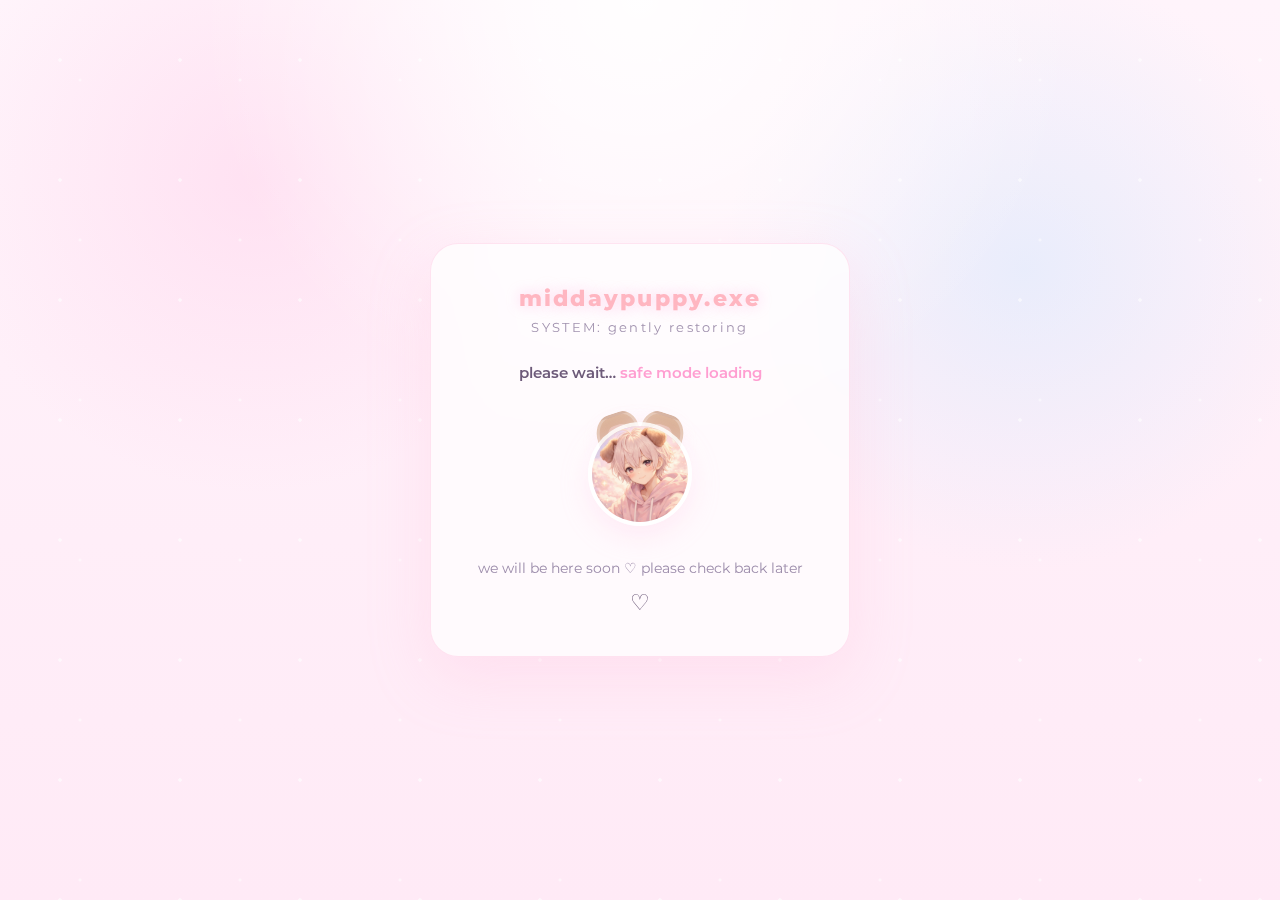
<file: maintenance.html>
<!DOCTYPE html>
<html lang="en">
<head>
<meta charset="UTF-8" />
<title>middaypuppy.exe - Uh oh!</title>
<meta name="viewport" content="width=device-width, initial-scale=1.0" />
<link rel="icon" type="image/png" sizes="512x512" href="/images/puppyboypfp.png" />
<link rel="apple-touch-icon" href="/images/puppyboypfp.png" />
<meta name="theme-color" content="#fff0f7" id="themeColorMeta" />

<style>
@import url("https://fonts.googleapis.com/css2?family=Montserrat:wght@400;600;800&display=swap");

*{ margin:0; padding:0; box-sizing:border-box; }

body{
  font-family:"Montserrat",sans-serif;
  height:100vh;
  display:flex;
  align-items:center;
  justify-content:center;
  background:
    radial-gradient(circle at top, rgba(255,255,255,.9), transparent 40%),
    radial-gradient(circle at 20% 20%, rgba(255,200,230,.4), transparent 25%),
    radial-gradient(circle at 80% 30%, rgba(200,230,255,.4), transparent 25%),
    linear-gradient(180deg,#fff4fb,#ffeaf6);
  overflow:hidden;
  color:#6d5a79;
}

/* sparkles */
.sparkles{
  position:absolute;
  inset:0;
  pointer-events:none;
  background-image:
    radial-gradient(circle, rgba(255,255,255,.9) 1.5px, transparent 2px),
    radial-gradient(circle, rgba(255,255,255,.8) 1px, transparent 2px);
  background-size:120px 120px, 160px 160px;
  animation: float 10s linear infinite;
  opacity:.6;
}

@keyframes float{
  0%{ transform:translateY(0); }
  50%{ transform:translateY(-20px); }
  100%{ transform:translateY(0); }
}

.card{
  background:rgba(255,255,255,.7);
  border:1px solid rgba(255,180,215,.35);
  border-radius:28px;
  padding:40px 32px;
  width:min(420px,90%);
  text-align:center;
  backdrop-filter:blur(16px);
  box-shadow:0 20px 60px rgba(255,182,215,.25);
  position:relative;
}

.title{
  font-weight:800;
  letter-spacing:.1em;
  font-size:1.4rem;
  color:#ffb6c1;
  text-shadow:0 0 14px rgba(255,190,230,.7);
}

.subtitle{
  margin-top:8px;
  font-size:.8rem;
  letter-spacing:.18em;
  color:rgba(120,100,140,.7);
}

.status{
  margin-top:28px;
  font-size:.95rem;
  font-weight:600;
}

.status span{
  color:#ff9ed1;
}

/* 🐾 PUPPY LOADER */
.puppy-loader{
  position: relative;
  width: 132px;
  height: 132px;
  margin: 26px auto 0;
  display: flex;
  align-items: center;
  justify-content: center;
  animation: puppyFloat 3.2s ease-in-out infinite;
}

.puppy-face{
  position: relative;
  z-index: 3;
  width: 104px;
  height: 104px;
  object-fit: cover;
  border-radius: 50%;
  border: 4px solid rgba(255,255,255,.72);
  box-shadow:
    0 10px 28px rgba(255,182,215,.26),
    0 0 22px rgba(255,255,255,.55);
  background: rgba(255,255,255,.55);
}

.puppy-ear{
  position: absolute;
  top: 6px;
  width: 44px;
  height: 58px;
  z-index: 1;
  background: linear-gradient(180deg, #d7a889 0%, #bf8769 100%);
  border: 3px solid rgba(255,255,255,.35);
  box-shadow:
    0 8px 18px rgba(255,182,215,.16),
    inset 0 2px 8px rgba(255,255,255,.18);
}

.puppy-ear::after{
  content:"";
  position:absolute;
  inset: 9px 8px 13px 8px;
  border-radius: inherit;
  background: linear-gradient(180deg, rgba(255,220,230,.72), rgba(255,205,220,.45));
  opacity: .55;
}

.ear-left{
  left: 16px;
  transform-origin: top center;
  border-radius: 55% 45% 70% 70%;
  transform: rotate(-18deg);
  animation: floppyLeft 2.2s ease-in-out infinite;
}

.ear-right{
  right: 16px;
  transform-origin: top center;
  border-radius: 45% 55% 70% 70%;
  transform: rotate(18deg);
  animation: floppyRight 2.2s ease-in-out infinite;
}

@keyframes floppyLeft{
  0%, 100% { transform: rotate(-18deg) translateY(0); }
  25%      { transform: rotate(-28deg) translateY(2px); }
  50%      { transform: rotate(-12deg) translateY(0); }
  75%      { transform: rotate(-24deg) translateY(1px); }
}

@keyframes floppyRight{
  0%, 100% { transform: rotate(18deg) translateY(0); }
  25%      { transform: rotate(28deg) translateY(2px); }
  50%      { transform: rotate(12deg) translateY(0); }
  75%      { transform: rotate(24deg) translateY(1px); }
}

@keyframes puppyFloat{
  0%, 100% { transform: translateY(0); }
  50%      { transform: translateY(-4px); }
}

.msg{
  margin-top:20px;
  font-size:.85rem;
  color:rgba(120,100,140,.75);
}

.heart{
  margin-top:12px;
  font-size:1.4rem;
  animation: pulse 1.5s infinite;
}

@keyframes pulse{
  0%,100%{ transform:scale(1); }
  50%{ transform:scale(1.2); }
}
</style>
</head>

<body>
<div class="sparkles"></div>

<div class="card">
  <div class="title">middaypuppy.exe</div>
  <div class="subtitle">SYSTEM: gently restoring</div>

  <div class="status">
    please wait… <span>safe mode loading</span>
  </div>

  <div class="puppy-loader">
    <div class="puppy-ear ear-left"></div>
    <div class="puppy-ear ear-right"></div>
    <img src="/images/puppyboypfp.png" alt="middaypuppy puppy avatar" class="puppy-face" />
  </div>

  <div class="msg" id="msg">
    restoring affection module ♡
  </div>

  <div class="heart">♡</div>
</div>

<script>
document.getElementById("msg").textContent =
  "we will be here soon ♡ please check back later";
</script>

<!-- =========================
     OLD CODE (KEPT FOR LATER)
     ========================= -->

<!--
<div class="progress">
  <div class="bar"></div>
</div>

<script>
const messages = [
  "restoring affection module ♡",
  "warming up soft systems…",
  "stabilizing heartbeat…",
  "loading cozy environment…",
  "finalizing safe mode ☁️"
];

let i = 0;
const msgEl = document.getElementById("msg");

const interval = setInterval(() => {
  i++;
  if (i < messages.length) {
    msgEl.textContent = messages[i];
  } else {
    clearInterval(interval);
  }
}, 500);

setTimeout(() => {
  window.location.href = "/middaypuppy";
}, 2800);
</script>
-->

</body>
</html>
</file>
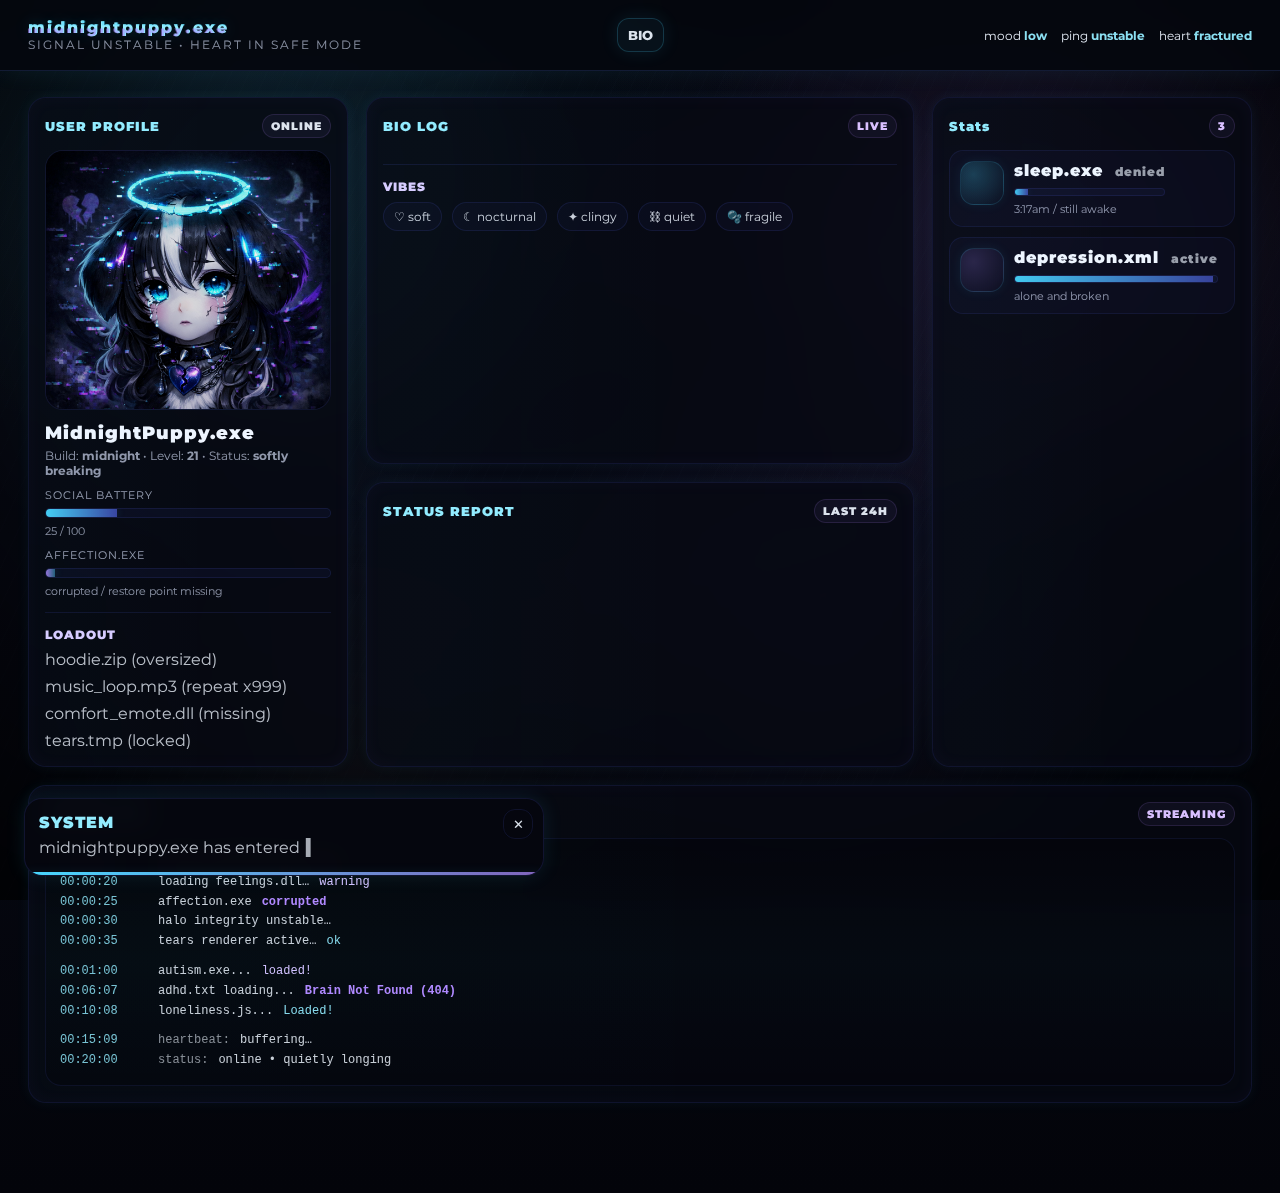
<file: midnightpuppy.html>
<!DOCTYPE html>
<html lang="en">
<head>
  <meta charset="UTF-8" />
  <title>midnightpuppy.exe – 2AM BIO</title>
  <meta name="viewport" content="width=device-width, initial-scale=1.0" />

  <link rel="stylesheet" href="/css/midnightpuppy-bio.css" />
  <link rel="icon" type="image/png" sizes="512x512" href="/images/mindnightpuppy-avatar.png" />
  <link rel="apple-touch-icon" href="/images/mindnightpuppy-avatar.png" />
  <meta name="theme-color" content="#070914" id="themeColorMeta" />
</head>

<body>
  <div class="overlay overlay-rain" aria-hidden="true"></div>
  <div class="overlay overlay-particles" aria-hidden="true"></div>
  <div class="overlay overlay-vignette" aria-hidden="true"></div>

  <header class="hud-top">
    <div class="hud-brand">
      <div class="hud-title glitch" id="siteTitle" data-text="midnightpuppy.exe">midnightpuppy.exe</div>
      <div class="hud-sub" id="siteSubtitle">BIO DASHBOARD • SIGNAL UNSTABLE • HEART IN SAFE MODE</div>
    </div>

    <nav class="hud-nav" id="siteNav" aria-label="Bio navigation"></nav>

    <div class="hud-stats" id="topStats"></div>
  </header>

  <main class="grid">
    <section class="panel profile">
      <div class="panel-head">
        <span id="profilePanelTitle">USER PROFILE</span>
        <span class="chip" id="profileChip">ONLINE</span>
      </div>

      <div class="avatar">
        <img
          class="avatar-img"
          id="avatarImg"
          src="/images/mindnightpuppy-avatar.png"
          alt="midnightpuppy.exe avatar"
          onerror="this.style.display='none'; this.parentElement.classList.add('avatar-fallback');"
        />
        <div class="avatar-silhouette" aria-hidden="true"></div>
      </div>

      <div class="profile-name" id="profileName">MIDNIGHTPUPPY.EXE</div>
      <div class="profile-meta" id="profileMeta">Build: <b>midnight</b> • Level: <b>21</b> • Status: <b>softly breaking</b></div>

      <div class="bars" id="profileBars"></div>

      <div class="divider"></div>

      <div class="mini-title" id="loadoutTitle">LOADOUT</div>
      <ul class="list" id="loadoutList"></ul>
    </section>

    <section class="panel quest">
      <div class="panel-head">
        <span id="bioPanelTitle">BIO LOG</span>
        <span class="chip pink" id="bioChip">LIVE</span>
      </div>

      <ul class="quests" id="bioLogList"></ul>

      <div class="divider"></div>

      <div class="mini-title" id="vibesTitle">VIBES</div>
      <div class="chips-row" id="vibesList"></div>
    </section>

    <section class="panel party">
      <div class="panel-head">
        <span id="statsPanelTitle">Stats</span>
        <span class="chip pink" id="statsPanelChip">3</span>
      </div>

      <div id="statsCards"></div>
    </section>

    <section class="panel battle">
      <div class="panel-head">
        <span id="statusPanelTitle">STATUS REPORT</span>
        <span class="chip" id="statusPanelChip">LAST 24H</span>
      </div>

      <ul class="list" id="statusReportList"></ul>
    </section>

    <section class="panel syslog">
      <div class="panel-head">
        <span id="systemLogTitle">SYSTEM LOG</span>
        <span class="chip pink" id="systemLogChip">STREAMING</span>
      </div>

      <div class="terminal" aria-label="System log terminal" id="systemLogLines"></div>
    </section>
  </main>

  <div class="sao-toast show" role="status" aria-live="polite">
    <div class="sao-toast-header" id="toastHeader">SYSTEM</div>
    <div class="sao-toast-body">
      <span class="type" id="toastType"></span><span class="caret" aria-hidden="true">▍</span>
    </div>
    <button class="sao-toast-close" type="button" aria-label="Close system status">✕</button>
    <div class="sao-toast-progress"></div>
  </div>

  <script>
  const DATA_URL = "/data/midnightpuppy.json";

    function escapeHtml(str) {
      return String(str)
        .replaceAll("&", "&amp;")
        .replaceAll("<", "&lt;")
        .replaceAll(">", "&gt;")
        .replaceAll('"', "&quot;")
        .replaceAll("'", "&#39;");
    }

    function setText(id, value) {
      const el = document.getElementById(id);
      if (el && value !== undefined && value !== null) el.textContent = value;
    }

    function setHTML(id, value) {
      const el = document.getElementById(id);
      if (el && value !== undefined && value !== null) el.innerHTML = value;
    }

    function applyTheme(theme) {
      if (!theme) return;

      const root = document.documentElement;

      const themeMap = {
        bg: "--bg",
        bg2: "--bg2",
        panel: "--panel",
        panel2: "--panel2",
        cyan: "--cyan",
        cyan2: "--cyan2",
        blue: "--blue",
        violet: "--violet",
        purple: "--purple",
        pink: "--pink",
        pink2: "--pink2",
        line: "--line",
        line2: "--line2",
        text: "--text",
        muted: "--muted",
        shadow: "--shadow"
      };

      Object.entries(themeMap).forEach(([jsonKey, cssVar]) => {
        if (theme[jsonKey]) {
          root.style.setProperty(cssVar, theme[jsonKey]);
        }
      });

      if (theme.themeColor) {
        const meta = document.getElementById("themeColorMeta");
        if (meta) meta.setAttribute("content", theme.themeColor);
      }

      if (theme.titleGlow) {
        root.style.setProperty("--title-glow", theme.titleGlow);
      }

      if (theme.glitchTop) {
        root.style.setProperty("--glitch-top", theme.glitchTop);
      }

      if (theme.glitchBottom) {
        root.style.setProperty("--glitch-bottom", theme.glitchBottom);
      }
    }

    function renderNav(navItems) {
      const nav = document.getElementById("siteNav");
      nav.innerHTML = "";

      navItems.forEach((item) => {
        const a = document.createElement("a");
        a.href = item.href || "#";
        a.className = "hud-link" + (item.active ? " active" : "");
        a.textContent = item.label || "LINK";
        nav.appendChild(a);
      });
    }

    function renderTopStats(stats) {
      const wrap = document.getElementById("topStats");
      wrap.innerHTML = "";

      stats.forEach((item) => {
        const div = document.createElement("div");
        div.className = "stat";
        div.innerHTML = `${escapeHtml(item.label)} <b>${escapeHtml(item.value)}</b>`;
        wrap.appendChild(div);
      });
    }

    function renderBars(bars) {
      const wrap = document.getElementById("profileBars");
      wrap.innerHTML = "";

      bars.forEach((bar) => {
        const outer = document.createElement("div");
        outer.className = "bar-wrap";

        const fillClass = bar.fillClass ? `fill ${bar.fillClass}` : "fill";
        const width = Math.max(0, Math.min(Number(bar.percent || 0), 100));

        outer.innerHTML = `
          <div class="bar-label">${escapeHtml(bar.label)}</div>
          <div class="bar"><div class="${fillClass}" style="width:${width}%"></div></div>
          <div class="bar-value">${escapeHtml(bar.value)}</div>
        `;
        wrap.appendChild(outer);
      });
    }

    function renderSimpleList(id, items) {
      const list = document.getElementById(id);
      list.innerHTML = "";

      items.forEach((item) => {
        const li = document.createElement("li");
        li.textContent = item;
        list.appendChild(li);
      });
    }

    function renderBioLog(entries) {
      const list = document.getElementById("bioLogList");
      list.innerHTML = "";

      entries.forEach((entry) => {
        const li = document.createElement("li");
        li.innerHTML = `
          <span class="q-dot"></span>
          ${escapeHtml(entry.text)}
          <span class="tag ${escapeHtml(entry.tagClass || "")}">${escapeHtml(entry.tag)}</span>
        `;
        list.appendChild(li);
      });
    }

    function renderVibes(vibes) {
      const wrap = document.getElementById("vibesList");
      wrap.innerHTML = "";

      vibes.forEach((vibe) => {
        const span = document.createElement("span");
        span.className = "soft-chip";
        span.textContent = vibe;
        wrap.appendChild(span);
      });
    }

    function renderStatsCards(cards) {
      const wrap = document.getElementById("statsCards");
      wrap.innerHTML = "";

      cards.forEach((card, index) => {
        const div = document.createElement("div");
        div.className = "member";

        const pfpClass = index === 0 ? "pfp" : `pfp pfp${index + 1}`;
        const width = Math.max(0, Math.min(Number(card.percent || 0), 100));

        div.innerHTML = `
          <div class="${pfpClass}"></div>
          <div class="m-info">
            <div class="m-name">${escapeHtml(card.name)} <span class="lvl">${escapeHtml(card.level)}</span></div>
            <div class="m-bars">
              <div class="m-bar"><div class="m-fill" style="width:${width}%"></div></div>
              <div class="m-sub">${escapeHtml(card.subtext)}</div>
            </div>
          </div>
        `;
        wrap.appendChild(div);
      });
    }

    function renderSystemLog(lines) {
      const wrap = document.getElementById("systemLogLines");
      wrap.innerHTML = "";

      lines.forEach((line) => {
        if (line.type === "gap") {
          const gap = document.createElement("div");
          gap.className = "term-gap";
          wrap.appendChild(gap);
          return;
        }

        const row = document.createElement("div");
        row.className = "term-line";

        const statusHTML = line.status
          ? ` <span class="${escapeHtml(line.statusClass || "")}">${escapeHtml(line.status)}</span>`
          : "";

        const messageHTML = line.dimPrefix
          ? `<span class="term-dim">${escapeHtml(line.dimPrefix)}</span> ${escapeHtml(line.message)}${statusHTML}`
          : `${escapeHtml(line.message)}${statusHTML}`;

        row.innerHTML = `
          <span class="term-time">${escapeHtml(line.time)}</span>
          ${messageHTML}
        `;
        wrap.appendChild(row);
      });
    }

    function runTypingToast(line) {
      const el = document.getElementById("toastType");
      let i = 0;
      el.textContent = "";

      function typeNext() {
        el.textContent = line.slice(0, i++);
        if (i <= line.length) setTimeout(typeNext, 24);
      }

      typeNext();
    }

    function setupToastTimer() {
      const BASE_TIME = 14000;
      const STAGGER = 1500;

      document.querySelectorAll(".sao-toast").forEach((toast, index) => {
        const progress = toast.querySelector(".sao-toast-progress");
        const totalTime = BASE_TIME + (index * STAGGER);

        if (progress) {
          progress.style.animation = `toastTimer ${totalTime / 1000}s linear forwards`;
        }

        const autoClose = setTimeout(() => {
          toast.classList.remove("show");
          setTimeout(() => toast.remove(), 220);
        }, totalTime);

        const closeBtn = toast.querySelector(".sao-toast-close");
        if (closeBtn) {
          closeBtn.addEventListener("click", () => {
            clearTimeout(autoClose);
            if (progress) progress.style.animation = "none";
            toast.classList.remove("show");
            setTimeout(() => toast.remove(), 220);
          });
        }
      });
    }

    async function loadBioData() {
      try {
        const response = await fetch(DATA_URL, { cache: "no-store" });
        if (!response.ok) throw new Error(`Failed to load ${DATA_URL}: ${response.status}`);

        const data = await response.json();

        applyTheme(data.theme);

        document.title = data.head.title || document.title;

        const siteTitle = document.getElementById("siteTitle");
        siteTitle.textContent = data.header.title;
        siteTitle.setAttribute("data-text", data.header.title);

        setText("siteSubtitle", data.header.subtitle);
        renderNav(data.header.nav);
        renderTopStats(data.header.stats);

        setText("profilePanelTitle", data.profile.panelTitle);
        setText("profileChip", data.profile.panelChip);

        const avatarImg = document.getElementById("avatarImg");
        avatarImg.src = data.profile.avatar.src;
        avatarImg.alt = data.profile.avatar.alt || "avatar";

        setText("profileName", data.profile.name);
        setHTML("profileMeta", data.profile.metaHtml);
        renderBars(data.profile.bars);
        setText("loadoutTitle", data.profile.loadoutTitle);
        renderSimpleList("loadoutList", data.profile.loadout);

        setText("bioPanelTitle", data.bio.panelTitle);
        setText("bioChip", data.bio.panelChip);
        renderBioLog(data.bio.entries);
        setText("vibesTitle", data.bio.vibesTitle);
        renderVibes(data.bio.vibes);

        setText("statsPanelTitle", data.statsPanel.panelTitle);
        setText("statsPanelChip", data.statsPanel.panelChip);
        renderStatsCards(data.statsPanel.cards);

        setText("statusPanelTitle", data.statusReport.panelTitle);
        setText("statusPanelChip", data.statusReport.panelChip);
        renderSimpleList("statusReportList", data.statusReport.items);

        setText("systemLogTitle", data.systemLog.panelTitle);
        setText("systemLogChip", data.systemLog.panelChip);
        renderSystemLog(data.systemLog.lines);

        setText("toastHeader", data.toast.header);
        runTypingToast(data.toast.line);
      } catch (error) {
        console.error(error);
        setText("toastType", "failed to load midnightpuppy.json");
      }
    }

    setupToastTimer();
    loadBioData();
  </script>
</body>
</html>
</file>
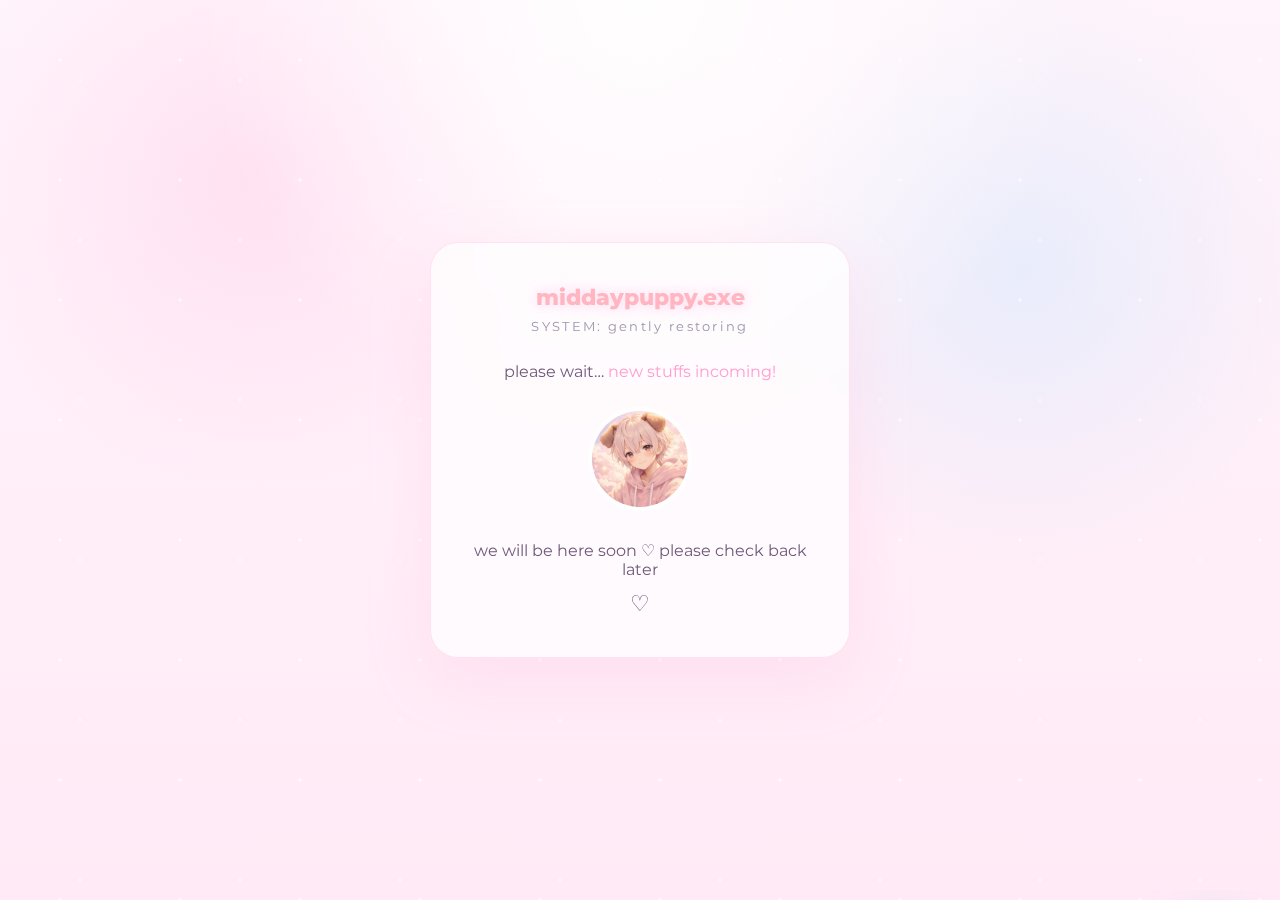
<file: test.html>
<!DOCTYPE html>
<html lang="en">
<head>
<meta charset="UTF-8" />
<title>middaypuppy.exe - Uh oh!</title>
<meta name="viewport" content="width=device-width, initial-scale=1.0" />
<link rel="icon" type="image/png" sizes="512x512" href="/images/puppyboypfp.png" />
<link rel="apple-touch-icon" href="/images/puppyboypfp.png" />
<meta name="theme-color" content="#fff0f7" />

<style>
@import url("https://fonts.googleapis.com/css2?family=Montserrat:wght@400;600;800&display=swap");

*{margin:0;padding:0;box-sizing:border-box;}

body{
  font-family:"Montserrat",sans-serif;
  height:100vh;
  display:flex;
  align-items:center;
  justify-content:center;
  background:
    radial-gradient(circle at top, rgba(255,255,255,.9), transparent 40%),
    radial-gradient(circle at 20% 20%, rgba(255,200,230,.4), transparent 25%),
    radial-gradient(circle at 80% 30%, rgba(200,230,255,.4), transparent 25%),
    linear-gradient(180deg,#fff4fb,#ffeaf6);
  overflow:hidden;
  color:#6d5a79;
}

/* sparkles */
.sparkles{
  position:absolute;
  inset:0;
  pointer-events:none;
  background-image:
    radial-gradient(circle, rgba(255,255,255,.9) 1.5px, transparent 2px),
    radial-gradient(circle, rgba(255,255,255,.8) 1px, transparent 2px);
  background-size:120px 120px,160px 160px;
  animation:float 10s linear infinite;
  opacity:.6;
}

@keyframes float{
  50%{transform:translateY(-20px);}
}

/* card */
.card{
  background:rgba(255,255,255,.7);
  border:1px solid rgba(255,180,215,.35);
  border-radius:28px;
  padding:40px 32px;
  width:min(420px,90%);
  text-align:center;
  backdrop-filter:blur(16px);
  box-shadow:0 20px 60px rgba(255,182,215,.25);
}

.title{
  font-weight:800;
  font-size:1.4rem;
  color:#ffb6c1;
  text-shadow:0 0 14px rgba(255,190,230,.7);
}

.subtitle{
  margin-top:8px;
  font-size:.8rem;
  letter-spacing:.18em;
  color:rgba(120,100,140,.7);
}

.status{margin-top:28px;}
.status span{color:#ff9ed1;}

.puppy-loader{
  margin:26px auto;
  animation:floaty 3s ease-in-out infinite;
}

.puppy-face{
  width:104px;height:104px;border-radius:50%;
  border:4px solid rgba(255,255,255,.7);
}

@keyframes floaty{
  50%{transform:translateY(-5px);}
}

/* 🐾 REAL AVATAR-MATCHED TAIL */
.tail-widget{
  position:fixed;
  bottom:-150px;
  right:8px;
  width:120px;
  height:160px;
  z-index:100;
  cursor:pointer;

  animation:
    popUp .8s cubic-bezier(.2,.8,.2,1) forwards,
    wag 2.2s ease-in-out infinite 0.8s;
}

.tail{
  width:100%;
  height:100%;
  transform-origin: bottom right;
}

/* shape */
.tail path{
  fill:url(#grad);
  filter:
    drop-shadow(0 10px 22px rgba(255,182,215,.4))
    drop-shadow(0 0 18px rgba(200,230,255,.6));
}

/* shading */
.tail path::after{}

/* animations */
@keyframes popUp{
  to{bottom:10px;}
}

/* realistic wag */
@keyframes wag{
  0%,100%{transform:rotate(6deg);}
  50%{transform:rotate(20deg);}
}

/* hover excitement */
.tail-widget:hover .tail{
  animation:excited .4s ease-in-out infinite;
}

@keyframes excited{
  0%,100%{transform:rotate(5deg) scale(1);}
  50%{transform:rotate(32deg) scale(1.08);}
}

/* click zoomies */
.tail-widget.dance .tail{
  animation:zoomies .3s ease-in-out infinite;
}

@keyframes zoomies{
  0%{transform:rotate(5deg);}
  25%{transform:rotate(45deg);}
  50%{transform:rotate(-20deg);}
  75%{transform:rotate(25deg);}
  100%{transform:rotate(5deg);}
}

/* glow pulse */
.tail svg{
  animation:glow 2.5s infinite;
}

@keyframes glow{
  50%{filter:brightness(1.15);}
}

/* text */
.msg{margin-top:16px;}
.heart{margin-top:10px;font-size:1.4rem;animation:pulse 1.5s infinite;}

@keyframes pulse{
  50%{transform:scale(1.2);}
}
</style>
</head>

<body>

<div class="sparkles"></div>

<div class="card">
  <div class="title">middaypuppy.exe</div>
  <div class="subtitle">SYSTEM: gently restoring</div>

  <div class="status">
    please wait… <span>new stuffs incoming!</span>
  </div>

  <div class="puppy-loader">
    <img src="/images/puppyboypfp.png" class="puppy-face"/>
  </div>

  <div class="msg">we will be here soon ♡ please check back later</div>
  <div class="heart">♡</div>
</div>

<!-- 🐾 REAL TAIL -->
<div class="tail-widget" id="tail">
  <svg class="tail" viewBox="0 0 120 160">
    <defs>
      <linearGradient id="grad" x1="0" y1="0" x2="0" y2="1">
        <stop offset="0%" stop-color="#ffb3d8"/>
        <stop offset="30%" stop-color="#ffd6ee"/>
        <stop offset="65%" stop-color="#bde3ff"/>
        <stop offset="100%" stop-color="#caa6ff"/>
      </linearGradient>
    </defs>

    <!-- matched curved fluffy tail -->
    <path d="M90,150 
             C70,130 55,110 60,90 
             C65,70 90,60 85,35 
             C80,15 55,10 45,30 
             C35,50 45,75 55,95 
             C65,115 75,130 70,150 Z"/>
  </svg>
</div>

<script>
const tail=document.getElementById("tail");
tail.addEventListener("click",()=>{
  tail.classList.add("dance");
  setTimeout(()=>tail.classList.remove("dance"),600);
});
</script>

</body>
</html>
</file>
<file: css/midnightpuppy-bio.css>
@import url("https://fonts.googleapis.com/css2?family=Montserrat:wght@400;600;800&display=swap");

* { margin: 0; padding: 0; box-sizing: border-box; }

:root{
  --bg: #03040a;
  --bg2: #090b16;
  --panel: rgba(8, 10, 20, 0.84);
  --panel2: rgba(8, 10, 20, 0.72);

  --cyan: #47d8ff;
  --cyan2: #93ecff;
  --blue: #5b6cff;
  --violet: #7a57d1;
  --purple: #a56cff;

  --pink: #7d4ba8;
  --pink2: #b188ff;

  --line: rgba(98, 148, 255, 0.16);
  --line2: rgba(177, 136, 255, 0.16);

  --text: #eef5ff;
  --muted: rgba(220, 230, 255, 0.72);
  --shadow: rgba(71, 216, 255, 0.18);

  --title-glow: rgba(71, 216, 255, 0.20);
  --glitch-top: rgba(71, 216, 255, 0.62);
  --glitch-bottom: rgba(177, 136, 255, 0.75);
}

body{
  font-family: "Montserrat", sans-serif;
  color: var(--text);
  min-height: 100vh;
  background:
    radial-gradient(900px 540px at 20% 10%, rgba(71, 216, 255, 0.08), transparent 62%),
    radial-gradient(800px 500px at 80% 20%, rgba(165, 108, 255, 0.08), transparent 62%),
    linear-gradient(180deg, #04050c 0%, #070914 45%, #03040a 100%);
  position: relative;
  overflow-x: hidden;
}

/* overlays */
.overlay{
  position: fixed;
  inset: 0;
  pointer-events: none;
  z-index: 0;
}

.overlay-rain{
  opacity: 0.18;
  background-image:
    repeating-linear-gradient(
      115deg,
      rgba(190, 225, 255, 0.06) 0px,
      rgba(190, 225, 255, 0.06) 1px,
      transparent 2px,
      transparent 16px
    );
  animation: rainMove 0.95s linear infinite;
}

@keyframes rainMove{
  0%{ transform: translate3d(-12px, -48px, 0); }
  100%{ transform: translate3d(10px, 42px, 0); }
}

.overlay-particles{
  opacity: 0.45;
  background:
    radial-gradient(circle at 18% 26%, rgba(71, 216, 255, 0.18), transparent 28%),
    radial-gradient(circle at 65% 72%, rgba(122, 87, 209, 0.16), transparent 30%),
    radial-gradient(circle at 82% 22%, rgba(177, 136, 255, 0.14), transparent 28%),
    radial-gradient(circle at 28% 86%, rgba(255,255,255,0.08), transparent 26%);
  mix-blend-mode: screen;
  animation: drift 10s ease-in-out infinite alternate;
}

@keyframes drift{
  0%{ transform: translate3d(-8px, -6px, 0) scale(1); }
  100%{ transform: translate3d(10px, 10px, 0) scale(1.03); }
}

.overlay-vignette{
  background:
    radial-gradient(1200px 850px at 50% 35%, transparent 32%, rgba(0,0,0,0.58) 78%, rgba(0,0,0,0.84) 100%);
  opacity: 0.96;
}

.hud-top, .grid, .sao-toast{
  position: relative;
  z-index: 2;
}

/* top hud */
.hud-top{
  position: sticky;
  top: 0;
  z-index: 999;
  display: grid;
  grid-template-columns: 1fr auto 1fr;
  gap: 14px;
  align-items: center;
  padding: 18px 28px;
  background: rgba(5, 7, 14, 0.88);
  border-bottom: 1px solid rgba(92, 129, 255, 0.16);
  box-shadow: 0 0 24px rgba(71, 216, 255, 0.08);
  backdrop-filter: blur(12px);
}

.hud-title{
  font-weight: 800;
  letter-spacing: 2px;
  color: var(--cyan2);
  text-shadow: 0 0 18px var(--title-glow);
}

.hud-sub{
  font-size: 12px;
  opacity: 0.86;
  letter-spacing: 2px;
  color: var(--muted);
}

.hud-nav{
  display: flex;
  gap: 14px;
  justify-content: center;
}

.hud-link{
  text-decoration: none;
  color: rgba(238, 245, 255, 0.92);
  font-weight: 800;
  font-size: 13px;
  padding: 8px 10px;
  border: 1px solid rgba(91, 108, 255, 0.12);
  background: rgba(91, 108, 255, 0.05);
  box-shadow: 0 0 10px rgba(71, 216, 255, 0.05);
  border-radius: 12px;
}

.hud-link:hover{
  box-shadow: 0 0 18px rgba(71, 216, 255, 0.10);
}

.hud-link.active{
  border-color: rgba(71, 216, 255, 0.20);
  background: rgba(71, 216, 255, 0.05);
  box-shadow: 0 0 18px rgba(71, 216, 255, 0.10);
}

.hud-stats{
  display: flex;
  gap: 14px;
  justify-content: end;
  font-size: 12px;
  opacity: 0.95;
}

.stat b{ color: var(--cyan2); }

/* grid */
.grid{
  padding: 26px 28px 90px;
  display: grid;
  grid-template-columns: 320px 1fr 320px;
  grid-template-areas:
    "profile quest party"
    "profile battle party"
    "syslog syslog syslog";
  gap: 18px;
}

.profile{ grid-area: profile; }
.quest{ grid-area: quest; }
.party{ grid-area: party; }
.battle{ grid-area: battle; }
.syslog{ grid-area: syslog; }

/* panels */
.panel{
  position: relative;
  overflow: hidden;
  background: rgba(7, 9, 18, 0.78);
  border: 1px solid rgba(91, 108, 255, 0.12);
  box-shadow:
    0 0 14px rgba(71, 216, 255, 0.06),
    inset 0 0 18px rgba(165, 108, 255, 0.04);
  backdrop-filter: blur(12px);
  padding: 16px;
  border-radius: 18px;
}

.panel::before{
  content:"";
  position: absolute;
  inset: -2px;
  pointer-events: none;
  background: linear-gradient(90deg, transparent, rgba(71, 216, 255, 0.06), transparent);
  opacity: 0.24;
  transform: translateX(-40%);
}

.panel:hover::before{
  transform: translateX(40%);
  transition: transform 0.9s ease;
}

.panel-head{
  display: flex;
  justify-content: space-between;
  align-items: center;
  margin-bottom: 12px;
  color: var(--cyan2);
  letter-spacing: 1px;
  font-weight: 900;
  font-size: 13px;
}

.chip{
  color: rgba(238, 245, 255, 0.92);
  font-weight: 900;
  font-size: 11px;
  padding: 4px 8px;
  border: 1px solid rgba(177, 136, 255, 0.14);
  background: rgba(177, 136, 255, 0.06);
  border-radius: 999px;
}

.chip.pink{ color: #d9c0ff; }

.chip.cyan{
  color: var(--cyan2);
  border-color: rgba(71, 216, 255, 0.16);
  background: rgba(71, 216, 255, 0.05);
}

/* avatar */
.avatar{
  height: 260px;
  border: 1px solid rgba(91, 108, 255, 0.12);
  background:
    radial-gradient(280px 180px at 50% 20%, rgba(71, 216, 255, 0.08), transparent 60%),
    radial-gradient(300px 180px at 50% 80%, rgba(122, 87, 209, 0.10), transparent 62%),
    rgba(5, 7, 14, 0.75);
  display: flex;
  align-items: center;
  justify-content: center;
  margin-bottom: 12px;
  position: relative;
  border-radius: 18px;
  overflow: hidden;
}

.avatar-img{
  position: relative;
  z-index: 3;
  width: 100%;
  height: 100%;
  object-fit: cover;
  object-position: center top;
  display: block;
  filter: brightness(0.92) contrast(1.04) saturate(0.98);
}

.avatar-silhouette{
  position: relative;
  z-index: 2;
  width: 140px;
  height: 140px;
  border-radius: 24px;
  background:
    radial-gradient(circle at 50% 35%, rgba(71, 216, 255, 0.24), rgba(122, 87, 209, 0.10) 55%, rgba(5, 7, 14, 0.18));
  box-shadow: 0 0 18px rgba(71, 216, 255, 0.10);
  display: none;
}

.avatar.avatar-fallback .avatar-silhouette{
  display: block;
}

/* profile text */
.profile-name{
  font-weight: 900;
  letter-spacing: 1px;
  font-size: 18px;
}

.profile-meta{
  opacity: 0.9;
  font-size: 12px;
  margin-top: 4px;
  color: var(--muted);
}

.divider{
  height: 1px;
  background: rgba(91, 108, 255, 0.12);
  margin: 14px 0;
}

.mini-title{
  color: #d8ccff;
  font-weight: 900;
  font-size: 12px;
  letter-spacing: 1px;
  margin-bottom: 8px;
}

/* bars */
.bar-wrap{ margin-top: 10px; }

.bar-label{
  font-size: 11px;
  opacity: 0.92;
  margin-bottom: 6px;
  letter-spacing: 1px;
  color: var(--muted);
}

.bar{
  height: 10px;
  background: rgba(91, 108, 255, 0.06);
  border: 1px solid rgba(91, 108, 255, 0.12);
  overflow: hidden;
  border-radius: 999px;
}

.fill{
  height: 100%;
  background: linear-gradient(90deg, rgba(71, 216, 255, 0.95), rgba(91, 108, 255, 0.58));
  box-shadow: 0 0 10px rgba(71, 216, 255, 0.14);
}

.fill.ep{
  background: linear-gradient(90deg, rgba(177, 136, 255, 0.84), rgba(71, 216, 255, 0.40));
}

.bar-value{
  font-size: 11px;
  opacity: 0.86;
  margin-top: 6px;
  color: var(--muted);
}

/* lists */
.list{
  list-style: none;
  display: flex;
  flex-direction: column;
  gap: 8px;
}

.list li{
  opacity: 0.92;
  color: rgba(238, 245, 255, 0.84);
}

.quests{
  list-style: none;
  display: flex;
  flex-direction: column;
  gap: 10px;
}

.quests li{
  display: flex;
  align-items: center;
  gap: 10px;
  padding: 10px 10px;
  border: 1px solid rgba(91, 108, 255, 0.12);
  background: rgba(91, 108, 255, 0.04);
  border-radius: 14px;
}

.q-dot{
  width: 8px;
  height: 8px;
  border-radius: 50%;
  background: var(--cyan2);
  box-shadow: 0 0 10px rgba(71, 216, 255, 0.25);
}

.tag{
  margin-left: auto;
  font-size: 11px;
  font-weight: 900;
  padding: 4px 8px;
  border: 1px solid rgba(255,255,255,0.10);
  border-radius: 999px;
}

.tag.yellow{
  color: #ffd86b;
  border-color: rgba(255,216,107,0.18);
  background: rgba(255,216,107,0.05);
}

.tag.blue{
  color: #bfeaff;
  border-color: rgba(71,216,255,0.18);
  background: rgba(71,216,255,0.05);
}

.tag.red{
  color: #d8b5ff;
  border-color: rgba(177,136,255,0.16);
  background: rgba(177,136,255,0.05);
}

.chips-row{
  display: flex;
  flex-wrap: wrap;
  gap: 10px;
}

.soft-chip{
  font-size: 12px;
  padding: 6px 10px;
  border-radius: 999px;
  border: 1px solid rgba(91, 108, 255, 0.12);
  background: rgba(91, 108, 255, 0.04);
  color: rgba(238, 245, 255, 0.84);
}

/* party */
.member{
  display: flex;
  gap: 10px;
  padding: 10px;
  border: 1px solid rgba(91, 108, 255, 0.10);
  background: rgba(91, 108, 255, 0.04);
  margin-bottom: 10px;
  border-radius: 14px;
}

.pfp{
  width: 44px;
  height: 44px;
  border-radius: 14px;
  border: 1px solid rgba(71, 216, 255, 0.14);
  background: radial-gradient(circle at 30% 30%, rgba(71, 216, 255, 0.24), rgba(7, 9, 18, 0.10));
  box-shadow: 0 0 12px rgba(71, 216, 255, 0.08);
}

.pfp2{
  background: radial-gradient(circle at 30% 30%, rgba(177, 136, 255, 0.18), rgba(7, 9, 18, 0.10));
}

.pfp3{
  background: radial-gradient(circle at 30% 30%, rgba(91, 108, 255, 0.18), rgba(7, 9, 18, 0.10));
}

.m-name{
  font-weight: 900;
  letter-spacing: 1px;
}

.lvl{
  opacity: 0.85;
  font-weight: 900;
  margin-left: 6px;
  font-size: 12px;
  color: rgba(238, 245, 255, 0.74);
}

.m-bar{
  height: 8px;
  border: 1px solid rgba(91, 108, 255, 0.12);
  background: rgba(91, 108, 255, 0.05);
  margin-top: 8px;
  overflow: hidden;
  border-radius: 999px;
}

.m-fill{
  height: 100%;
  background: linear-gradient(90deg, rgba(71, 216, 255, 0.92), rgba(91, 108, 255, 0.54));
  box-shadow: 0 0 10px rgba(71, 216, 255, 0.12);
}

.m-sub{
  font-size: 11px;
  opacity: 0.88;
  margin-top: 6px;
  color: var(--muted);
}

/* system log */
.syslog .terminal{
  position: relative;
  border: 1px solid rgba(91, 108, 255, 0.10);
  background: rgba(0,0,0,0.20);
  border-radius: 16px;
  padding: 14px 14px;
  overflow: hidden;
  min-height: 170px;
}

.syslog .terminal::after{
  content:"";
  position: absolute;
  inset: 0;
  pointer-events: none;
  background: linear-gradient(180deg, transparent, rgba(71, 216, 255, 0.05), transparent);
  animation: termScan 5s linear infinite;
  opacity: 0.40;
}

@keyframes termScan{
  0%{ transform: translateY(-100%); }
  100%{ transform: translateY(100%); }
}

.term-line{
  font-family: ui-monospace, SFMono-Regular, Menlo, Monaco, Consolas, "Liberation Mono", "Courier New", monospace;
  font-size: 12px;
  line-height: 1.65;
  color: rgba(238, 245, 255, 0.84);
  display: flex;
  gap: 10px;
}

.term-time{
  color: rgba(147, 236, 255, 0.82);
  min-width: 88px;
}

.term-gap{ height: 10px; }
.term-ok{ color: rgba(147, 236, 255, 0.92); }
.term-warn{ color: #d3c1ff; }
.term-bad{ color: #b188ff; font-weight: 900; }
.term-dim{ color: rgba(238, 245, 255, 0.56); }

/* toast */
.sao-toast{
  position: fixed;
  left: 24px;
  bottom: 24px;
  width: min(520px, calc(100vw - 48px));
  background: rgba(5, 7, 14, 0.92);
  border: 1px solid rgba(91, 108, 255, 0.14);
  box-shadow: 0 0 20px rgba(71, 216, 255, 0.10);
  backdrop-filter: blur(12px);
  padding: 14px 14px 18px;
  opacity: 0;
  transform: translateY(10px);
  transition: opacity 0.2s ease, transform 0.2s ease;
  overflow: hidden;
  z-index: 2000;
  border-radius: 18px;
}

.sao-toast.show{
  opacity: 1;
  transform: translateY(0);
}

.sao-toast-header{
  color: var(--cyan2);
  letter-spacing: 1px;
  font-weight: 900;
  margin-bottom: 6px;
}

.sao-toast-body{
  opacity: 0.92;
  color: rgba(238, 245, 255, 0.84);
}

.sao-toast-close{
  position: absolute;
  top: 10px;
  right: 10px;
  background: transparent;
  border: 1px solid rgba(91, 108, 255, 0.12);
  color: rgba(238, 245, 255, 0.92);
  width: 30px;
  height: 30px;
  border-radius: 12px;
  cursor: pointer;
}

.sao-toast-close:hover{
  box-shadow: 0 0 12px rgba(71, 216, 255, 0.10);
}

.sao-toast-progress{
  position: absolute;
  left: 0;
  bottom: 0;
  width: 100%;
  height: 3px;
  background: linear-gradient(90deg, rgba(71, 216, 255, 1), rgba(177, 136, 255, 0.72));
  box-shadow: 0 0 10px rgba(71, 216, 255, 0.14);
  transform-origin: left;
  transform: scaleX(1);
}

@keyframes toastTimer{
  from{ transform: scaleX(1); }
  to{ transform: scaleX(0); }
}

/* typing */
.caret{
  display: inline-block;
  margin-left: 2px;
  opacity: 0.9;
  animation: blink 0.9s steps(2, end) infinite;
}

@keyframes blink{
  0%, 49%{ opacity: 1; }
  50%, 100%{ opacity: 0; }
}

/* title glitch */
.glitch{
  position: relative;
  display: inline-block;
  white-space: nowrap;
}

.glitch::before,
.glitch::after{
  content: attr(data-text);
  position: absolute;
  left: 0;
  top: 0;
  width: 100%;
  overflow: hidden;
  pointer-events: none;
  opacity: 0.74;
}

.glitch::before{
  transform: translate(1px, 0);
  color: var(--glitch-top);
  clip-path: inset(0 0 60% 0);
  animation: glitchTop 2.8s infinite linear alternate-reverse;
}

.glitch::after{
  transform: translate(-1px, 0);
  color: var(--glitch-bottom);
  clip-path: inset(55% 0 0 0);
  animation: glitchBot 2.2s infinite linear alternate-reverse;
}

@keyframes glitchTop{
  0%{ clip-path: inset(0 0 60% 0); transform: translate(1px, 0); }
  20%{ clip-path: inset(0 0 42% 0); transform: translate(2px, -1px); }
  40%{ clip-path: inset(0 0 72% 0); transform: translate(0px, 1px); }
  60%{ clip-path: inset(0 0 52% 0); transform: translate(2px, 0px); }
  80%{ clip-path: inset(0 0 66% 0); transform: translate(1px, -1px); }
  100%{ clip-path: inset(0 0 56% 0); transform: translate(0px, 0px); }
}

@keyframes glitchBot{
  0%{ clip-path: inset(55% 0 0 0); transform: translate(-1px, 0); }
  20%{ clip-path: inset(46% 0 0 0); transform: translate(-2px, 1px); }
  40%{ clip-path: inset(66% 0 0 0); transform: translate(0px, -1px); }
  60%{ clip-path: inset(51% 0 0 0); transform: translate(-2px, 0px); }
  80%{ clip-path: inset(63% 0 0 0); transform: translate(-1px, 1px); }
  100%{ clip-path: inset(58% 0 0 0); transform: translate(0px, 0px); }
}

/* responsive */
@media (max-width: 980px){
  .grid{
    grid-template-columns: 1fr;
    grid-template-areas:
      "profile"
      "quest"
      "party"
      "battle"
      "syslog";
  }

  .hud-top{
    grid-template-columns: 1fr;
    text-align: center;
  }

  .hud-stats{
    justify-content: center;
    flex-wrap: wrap;
  }

  .hud-nav{
    flex-wrap: wrap;
  }

  .avatar{
    height: 320px;
  }
}
</file>
